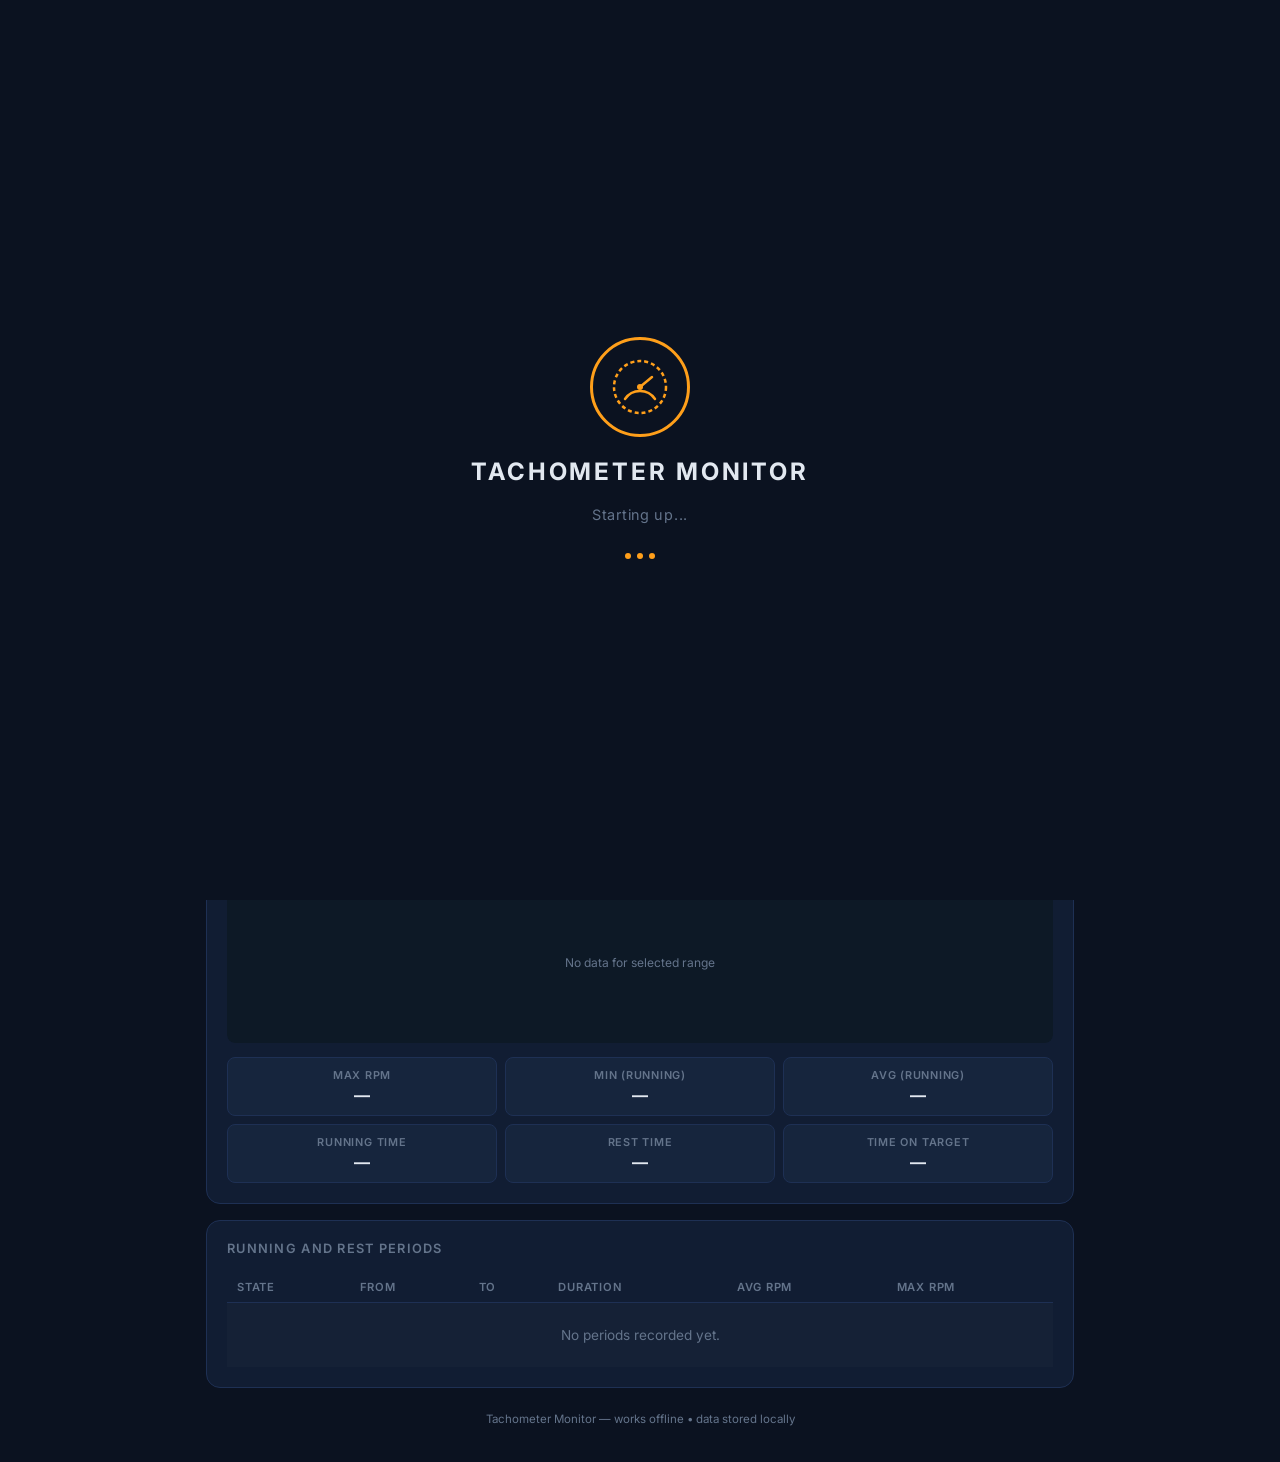
<file: tachometer.html>
<!DOCTYPE html>
<html lang="en">
<head>
  <meta charset="UTF-8" />
  <meta name="viewport" content="width=device-width, initial-scale=1.0" />
  <title>Tachometer Monitor</title>
  <link rel="preconnect" href="https://fonts.googleapis.com" />
  <link href="https://fonts.googleapis.com/css2?family=Inter:wght@300;400;500;600;700&display=swap" rel="stylesheet" />

  <style>
    /* ─────────────────────────────────────────
       RESET & TOKENS
    ───────────────────────────────────────── */
    *, *::before, *::after { box-sizing: border-box; margin: 0; padding: 0; }

    :root {
      --bg:          #0b1220;
      --surface:     #111d33;
      --surface2:    #16253d;
      --border:      #1e3054;
      --accent:      #ff9f1a;
      --accent-dim:  #cc7d12;
      --green:       #22c55e;
      --red:         #ef4444;
      --text:        #e2e8f0;
      --text-muted:  #64748b;
      --text-dim:    #94a3b8;
      --font:        'Inter', 'Roboto', sans-serif;
      --radius:      14px;
      --radius-sm:   8px;
    }

    html, body {
      background: var(--bg);
      color: var(--text);
      font-family: var(--font);
      min-height: 100dvh;
      overflow-x: hidden;
    }

    /* ─────────────────────────────────────────
       SPLASH SCREEN
    ───────────────────────────────────────── */
    #splash {
      position: fixed;
      inset: 0;
      background: var(--bg);
      display: flex;
      flex-direction: column;
      align-items: center;
      justify-content: center;
      gap: 20px;
      z-index: 1000;
      transition: opacity 0.7s ease, visibility 0.7s ease;
    }
    #splash.hidden { opacity: 0; visibility: hidden; pointer-events: none; }
    .splash-logo {
      width: 100px; height: 100px;
      border-radius: 50%;
      border: 3px solid var(--accent);
      display: flex; align-items: center; justify-content: center;
      animation: pulse-ring 1.5s ease-in-out infinite;
    }
    .splash-logo svg { width: 60px; height: 60px; }
    @keyframes pulse-ring {
      0%,100% { box-shadow: 0 0 0 0 rgba(255,159,26,0.4); }
      50%      { box-shadow: 0 0 0 16px rgba(255,159,26,0); }
    }
    .splash-title {
      font-size: 1.5rem; font-weight: 700; letter-spacing: 0.12em;
      color: var(--text);
    }
    .splash-sub { color: var(--text-muted); font-size: 0.9rem; letter-spacing: 0.05em; }
    .splash-dots span {
      display: inline-block; width: 6px; height: 6px; border-radius: 50%;
      background: var(--accent); margin: 0 3px;
      animation: dot-bounce 1.2s ease-in-out infinite;
    }
    .splash-dots span:nth-child(2) { animation-delay: 0.2s; }
    .splash-dots span:nth-child(3) { animation-delay: 0.4s; }
    @keyframes dot-bounce { 0%,80%,100%{transform:translateY(0)} 40%{transform:translateY(-8px)} }

    /* ─────────────────────────────────────────
       MAIN LAYOUT
    ───────────────────────────────────────── */
    #app {
      max-width: 900px;
      margin: 0 auto;
      padding: 16px;
      display: flex;
      flex-direction: column;
      gap: 16px;
    }

    /* ─────────────────────────────────────────
       HEADER
    ───────────────────────────────────────── */
    header {
      display: flex;
      flex-direction: column;
      gap: 12px;
    }
    .header-top {
      display: flex;
      align-items: center;
      justify-content: space-between;
      flex-wrap: wrap;
      gap: 8px;
    }
    .app-title {
      font-size: 1.15rem; font-weight: 700;
      letter-spacing: 0.08em;
      color: var(--text);
      display: flex; align-items: center; gap: 8px;
    }
    .app-title .dot {
      width: 8px; height: 8px; border-radius: 50%;
      background: var(--accent);
      animation: blink 2s ease infinite;
    }
    @keyframes blink { 0%,100%{opacity:1} 50%{opacity:0.2} }

    /* Connection row */
    .conn-row {
      display: flex; flex-wrap: wrap; gap: 8px; align-items: center;
    }
    .conn-row input[type="text"] {
      flex: 1; min-width: 120px;
      padding: 9px 12px;
      background: var(--surface); border: 1px solid var(--border);
      border-radius: var(--radius-sm);
      color: var(--text); font-family: var(--font); font-size: 0.9rem;
      outline: none;
      transition: border-color 0.2s;
    }
    .conn-row input[type="text"]:focus { border-color: var(--accent); }

    .btn {
      padding: 9px 18px;
      border: none; border-radius: var(--radius-sm);
      font-family: var(--font); font-size: 0.88rem; font-weight: 600;
      cursor: pointer; transition: background 0.2s, transform 0.1s;
      letter-spacing: 0.03em;
    }
    .btn:active { transform: scale(0.96); }
    .btn-accent {
      background: var(--accent); color: #000;
    }
    .btn-accent:hover { background: #ffb84d; }
    .btn-outline {
      background: transparent; color: var(--accent);
      border: 1.5px solid var(--accent);
    }
    .btn-outline:hover { background: rgba(255,159,26,0.08); }
    .btn-ghost {
      background: var(--surface2); color: var(--text-dim);
      border: 1px solid var(--border);
    }
    .btn-ghost:hover { background: var(--border); }
    .btn-danger {
      background: transparent; color: var(--red);
      border: 1.5px solid var(--red);
    }
    .btn-danger:hover { background: rgba(239,68,68,0.1); }

    /* Status pill */
    .status-row { display: flex; align-items: center; gap: 10px; flex-wrap: wrap; }
    .status-pill {
      display: inline-flex; align-items: center; gap: 6px;
      padding: 4px 12px; border-radius: 999px;
      font-size: 0.78rem; font-weight: 600; letter-spacing: 0.04em;
      border: 1.5px solid var(--border);
      color: var(--text-muted);
      transition: all 0.3s;
    }
    .status-pill .pill-dot {
      width: 7px; height: 7px; border-radius: 50%;
      background: var(--text-muted); transition: background 0.3s;
    }
    .status-pill.connected, .status-pill.demo {
      border-color: var(--green); color: var(--green);
    }
    .status-pill.connected .pill-dot, .status-pill.demo .pill-dot {
      background: var(--green);
      animation: blink 1.5s ease infinite;
    }
    .status-pill.connecting {
      border-color: var(--accent); color: var(--accent);
    }
    .status-pill.connecting .pill-dot {
      background: var(--accent);
      animation: blink 0.8s ease infinite;
    }

    /* ─────────────────────────────────────────
       ALERT BANNER
    ───────────────────────────────────────── */
    #alert-banner {
      display: none;
      background: rgba(239,68,68,0.12);
      border: 1.5px solid var(--red);
      border-radius: var(--radius-sm);
      padding: 10px 16px;
      color: var(--red);
      font-size: 0.88rem; font-weight: 600;
      align-items: center; gap: 8px;
      animation: shake 0.4s ease;
    }
    #alert-banner.visible { display: flex; }
    @keyframes shake {
      0%,100%{transform:translateX(0)} 25%{transform:translateX(-4px)} 75%{transform:translateX(4px)}
    }
    #alert-banner .alert-icon { font-size: 1.1rem; }

    /* ─────────────────────────────────────────
       CARDS
    ───────────────────────────────────────── */
    .card {
      background: var(--surface);
      border: 1px solid var(--border);
      border-radius: var(--radius);
      padding: 20px;
    }
    .card-title {
      font-size: 0.8rem; font-weight: 600;
      letter-spacing: 0.1em; text-transform: uppercase;
      color: var(--text-muted); margin-bottom: 16px;
    }

    /* ─────────────────────────────────────────
       GAUGE CARD
    ───────────────────────────────────────── */
    .gauge-wrap {
      display: flex; justify-content: center;
      margin-bottom: 16px;
    }
    #gauge-canvas {
      max-width: 300px; width: 100%;
      height: auto;
    }

    /* Stat tiles row */
    .stat-tiles {
      display: grid;
      grid-template-columns: 1fr 1fr;
      gap: 10px;
    }
    .stat-tile {
      background: var(--surface2);
      border: 1px solid var(--border);
      border-radius: var(--radius-sm);
      padding: 12px 14px;
    }
    .stat-tile .tile-label {
      font-size: 0.72rem; font-weight: 600; letter-spacing: 0.08em;
      text-transform: uppercase; color: var(--text-muted);
      margin-bottom: 4px;
    }
    .stat-tile .tile-value {
      font-size: 1.3rem; font-weight: 700; color: var(--text);
    }
    .tile-value.running { color: var(--accent); }
    .tile-value.idle    { color: var(--text-muted); }

    /* ─────────────────────────────────────────
       SETTINGS CARD
    ───────────────────────────────────────── */
    .settings-grid {
      display: grid;
      grid-template-columns: 1fr 1fr;
      gap: 12px;
      margin-bottom: 14px;
    }
    @media (max-width: 480px) {
      .settings-grid { grid-template-columns: 1fr; }
    }
    .field { display: flex; flex-direction: column; gap: 5px; }
    .field label {
      font-size: 0.75rem; font-weight: 600; letter-spacing: 0.05em;
      text-transform: uppercase; color: var(--text-muted);
    }
    .field input[type="number"] {
      padding: 9px 12px;
      background: var(--surface2); border: 1px solid var(--border);
      border-radius: var(--radius-sm);
      color: var(--text); font-family: var(--font); font-size: 0.9rem;
      outline: none; transition: border-color 0.2s;
    }
    .field input[type="number"]:focus { border-color: var(--accent); }
    .settings-helper {
      font-size: 0.78rem; color: var(--text-muted); margin-bottom: 14px;
      line-height: 1.5;
    }
    .settings-btns { display: flex; flex-wrap: wrap; gap: 8px; }

    /* ─────────────────────────────────────────
       HISTORY CARD
    ───────────────────────────────────────── */
    .history-header {
      display: flex; align-items: center; justify-content: space-between;
      flex-wrap: wrap; gap: 8px; margin-bottom: 14px;
    }
    .history-header .card-title { margin-bottom: 0; }
    select {
      padding: 7px 10px;
      background: var(--surface2); border: 1px solid var(--border);
      border-radius: var(--radius-sm);
      color: var(--text); font-family: var(--font); font-size: 0.82rem;
      outline: none; cursor: pointer;
    }
    #history-canvas {
      width: 100%; border-radius: var(--radius-sm);
      display: block;
    }
    .history-stats {
      display: grid;
      grid-template-columns: repeat(3, 1fr);
      gap: 8px;
      margin-top: 14px;
    }
    @media (max-width: 480px) {
      .history-stats { grid-template-columns: repeat(2, 1fr); }
    }
    .h-stat {
      background: var(--surface2); border: 1px solid var(--border);
      border-radius: var(--radius-sm); padding: 10px 12px;
      text-align: center;
    }
    .h-stat .hs-label {
      font-size: 0.68rem; font-weight: 600; letter-spacing: 0.07em;
      text-transform: uppercase; color: var(--text-muted);
    }
    .h-stat .hs-val {
      font-size: 1rem; font-weight: 700; color: var(--text);
      margin-top: 3px; white-space: nowrap;
    }

    /* ─────────────────────────────────────────
       PERIODS TABLE
    ───────────────────────────────────────── */
    .periods-wrap { overflow-x: auto; }
    table {
      width: 100%; border-collapse: collapse;
      font-size: 0.82rem; white-space: nowrap;
    }
    thead th {
      padding: 8px 10px; text-align: left;
      font-size: 0.7rem; font-weight: 600; letter-spacing: 0.07em;
      text-transform: uppercase; color: var(--text-muted);
      border-bottom: 1px solid var(--border);
    }
    tbody tr:nth-child(odd) { background: rgba(255,255,255,0.015); }
    tbody tr:hover { background: rgba(255,255,255,0.03); }
    tbody td { padding: 7px 10px; color: var(--text-dim); }
    .state-badge {
      display: inline-block; padding: 2px 8px;
      border-radius: 999px; font-size: 0.72rem; font-weight: 700;
    }
    .state-badge.running { color: var(--accent); border: 1px solid var(--accent); }
    .state-badge.rest    { color: var(--text-muted); border: 1px solid var(--border); }
    .no-data {
      text-align: center; padding: 24px;
      color: var(--text-muted); font-size: 0.85rem;
    }

    /* ─────────────────────────────────────────
       CONFIRMATION MODAL
    ───────────────────────────────────────── */
    #modal-overlay {
      display: none; position: fixed; inset: 0;
      background: rgba(0,0,0,0.65); z-index: 900;
      align-items: center; justify-content: center;
    }
    #modal-overlay.visible { display: flex; }
    .modal {
      background: var(--surface); border: 1px solid var(--border);
      border-radius: var(--radius); padding: 28px; max-width: 340px; width: 90%;
    }
    .modal h3 { font-size: 1rem; margin-bottom: 10px; }
    .modal p  { font-size: 0.85rem; color: var(--text-muted); margin-bottom: 20px; line-height: 1.5; }
    .modal-btns { display: flex; gap: 10px; justify-content: flex-end; }

    /* ─────────────────────────────────────────
       FOOTER
    ───────────────────────────────────────── */
    footer {
      text-align: center; font-size: 0.72rem;
      color: var(--text-muted); padding: 8px 0 20px;
    }
  </style>
</head>
<body>

<!-- ═══════════════════════════════════════════
     SPLASH SCREEN
════════════════════════════════════════════ -->
<div id="splash">
  <div class="splash-logo">
    <!-- Gauge icon -->
    <svg viewBox="0 0 60 60" fill="none" xmlns="http://www.w3.org/2000/svg">
      <circle cx="30" cy="30" r="26" stroke="#ff9f1a" stroke-width="2.5" stroke-dasharray="4 3"/>
      <path d="M15 42 A18 18 0 0 1 45 42" stroke="#ff9f1a" stroke-width="2.5" stroke-linecap="round" fill="none"/>
      <line x1="30" y1="30" x2="42" y2="20" stroke="#ff9f1a" stroke-width="2.5" stroke-linecap="round"/>
      <circle cx="30" cy="30" r="3" fill="#ff9f1a"/>
    </svg>
  </div>
  <div class="splash-title">TACHOMETER MONITOR</div>
  <div class="splash-sub">Starting up...</div>
  <div class="splash-dots"><span></span><span></span><span></span></div>
</div>

<!-- ═══════════════════════════════════════════
     CONFIRMATION MODAL
════════════════════════════════════════════ -->
<div id="modal-overlay">
  <div class="modal">
    <h3>Clear History</h3>
    <p>This will permanently delete all RPM history, running/rest period records, and reset stats. This cannot be undone.</p>
    <div class="modal-btns">
      <button class="btn btn-ghost" onclick="closeModal()">Cancel</button>
      <button class="btn btn-danger" onclick="confirmClear()">Clear</button>
    </div>
  </div>
</div>

<!-- ═══════════════════════════════════════════
     MAIN APP
════════════════════════════════════════════ -->
<div id="app">

  <!-- ── HEADER ─────────────────────────── -->
  <header>
    <div class="header-top">
      <div class="app-title">
        <div class="dot"></div>
        TACHOMETER MONITOR
      </div>
    </div>

    <div class="conn-row">
      <input type="text" id="device-id" placeholder="Device ID (e.g. 123468)" maxlength="20" />
      <button class="btn btn-accent" onclick="connectDevice()">Connect</button>
      <button class="btn btn-outline" onclick="startDemo()">Demo</button>
    </div>

    <div class="status-row">
      <div class="status-pill" id="status-pill">
        <div class="pill-dot"></div>
        <span id="status-text">Disconnected</span>
      </div>
    </div>

    <!-- Alert Banner -->
    <div id="alert-banner">
      <span class="alert-icon">⚠</span>
      <span id="alert-msg">RPM out of target range!</span>
    </div>
  </header>

  <!-- ── LIVE RPM GAUGE CARD ─────────────── -->
  <div class="card">
    <div class="card-title">Live RPM</div>
    <div class="gauge-wrap">
      <canvas id="gauge-canvas" width="300" height="200"></canvas>
    </div>
    <div class="stat-tiles">
      <div class="stat-tile">
        <div class="tile-label">Current RPM</div>
        <div class="tile-value" id="tile-rpm">0</div>
      </div>
      <div class="stat-tile">
        <div class="tile-label">Machine State</div>
        <div class="tile-value idle" id="tile-state">Idle</div>
      </div>
    </div>
  </div>

  <!-- ── SETTINGS CARD ───────────────────── -->
  <div class="card">
    <div class="card-title">Settings</div>
    <div class="settings-grid">
      <div class="field">
        <label for="set-target">Target RPM</label>
        <input type="number" id="set-target" placeholder="e.g. 1500" min="0" max="9999" />
      </div>
      <div class="field">
        <label for="set-tol">Tolerance ±</label>
        <input type="number" id="set-tol" value="50" min="0" max="1000" />
      </div>
      <div class="field">
        <label for="set-idle">Idle below RPM</label>
        <input type="number" id="set-idle" value="30" min="0" max="9999" />
      </div>
      <div class="field">
        <label for="set-gmax">Gauge max</label>
        <input type="number" id="set-gmax" value="3000" min="100" max="99999" />
      </div>
    </div>
    <p class="settings-helper">
      An alert shows and beeps when RPM leaves target ± tolerance while the machine is running.
    </p>
    <div class="settings-btns">
      <button class="btn btn-accent" onclick="saveSettings()">Save settings</button>
      <button class="btn btn-ghost"  onclick="exportCSV()">Export CSV</button>
      <button class="btn btn-danger" onclick="openModal()">Clear history</button>
    </div>
  </div>

  <!-- ── HISTORY CARD ────────────────────── -->
  <div class="card">
    <div class="history-header">
      <div class="card-title">History</div>
      <select id="range-select" onchange="updateHistoryView()">
        <option value="5">Last 5 min</option>
        <option value="60">Last 1 hour</option>
        <option value="480">Last 8 hours</option>
        <option value="1440">Last 24 hours</option>
        <option value="0">All</option>
      </select>
    </div>

    <canvas id="history-canvas" height="160"></canvas>

    <div class="history-stats">
      <div class="h-stat">
        <div class="hs-label">Max RPM</div>
        <div class="hs-val" id="hs-max">—</div>
      </div>
      <div class="h-stat">
        <div class="hs-label">Min (running)</div>
        <div class="hs-val" id="hs-min">—</div>
      </div>
      <div class="h-stat">
        <div class="hs-label">Avg (running)</div>
        <div class="hs-val" id="hs-avg">—</div>
      </div>
      <div class="h-stat">
        <div class="hs-label">Running time</div>
        <div class="hs-val" id="hs-run">—</div>
      </div>
      <div class="h-stat">
        <div class="hs-label">Rest time</div>
        <div class="hs-val" id="hs-rest">—</div>
      </div>
      <div class="h-stat">
        <div class="hs-label">Time on target</div>
        <div class="hs-val" id="hs-ontgt">—</div>
      </div>
    </div>
  </div>

  <!-- ── PERIODS TABLE CARD ─────────────── -->
  <div class="card">
    <div class="card-title">Running and rest periods</div>
    <div class="periods-wrap">
      <table id="periods-table">
        <thead>
          <tr>
            <th>State</th>
            <th>From</th>
            <th>To</th>
            <th>Duration</th>
            <th>Avg RPM</th>
            <th>Max RPM</th>
          </tr>
        </thead>
        <tbody id="periods-body">
          <tr><td colspan="6" class="no-data">No periods recorded yet.</td></tr>
        </tbody>
      </table>
    </div>
  </div>

  <footer>Tachometer Monitor &mdash; works offline &bull; data stored locally</footer>
</div><!-- /#app -->


<script>
/* ═══════════════════════════════════════════════════════════════════
   TACHOMETER MONITOR — main script
   ─────────────────────────────────────────────────────────────────
   Sections:
     1. State & constants
     2. LocalStorage helpers
     3. ── PLUGGABLE DATA SOURCE ──  ← put your ESP32 code here
     4. Demo mode data generator
     5. RPM processing (state, alert, history)
     6. Gauge drawing (Canvas)
     7. History chart drawing (Canvas)
     8. Periods table rendering
     9. Stats calculation
    10. Settings
    11. Export CSV
    12. UI helpers (splash, modal, status pill)
    13. Init
═══════════════════════════════════════════════════════════════════ */

/* ─────────────────────────────────────────
   1. STATE & CONSTANTS
───────────────────────────────────────── */
const MAX_HISTORY   = 86400;   // max data points kept (~24h at 1/sec)
const SAMPLE_MS     = 1000;    // how often we sample RPM (ms)
const GAUGE_RADIUS  = 120;     // gauge drawing radius (canvas units)

// Application state
const state = {
  rpm:           0,       // current RPM
  targetRPM:     null,    // null means "not set"
  tolerance:     50,
  idleThreshold: 30,
  gaugeMax:      3000,

  isRunning:      false,
  wasRunning:     false,  // for edge-detection
  connectionMode: 'none', // 'none' | 'device' | 'demo'
  connectionStatus: 'disconnected', // 'disconnected'|'connecting'|'connected'|'demo'
  deviceId:       '',

  // displayed (animated) needle angle
  displayRPM:    0,

  // alert
  alertActive:   false,
  beepCooldown:  false,

  // history: array of { t: timestamp_ms, rpm: number }
  history: [],

  // periods: array of { state:'running'|'rest', from, to, rpms:[] }
  periods: [],
  currentPeriod: null,

  // demo generator internals
  _demoInterval:  null,
  _demoPhase:     'rest',  // 'running' | 'rest'
  _demoPhaseMs:   0,
  _demoPhaseDur:  0,
  _demoBaseRPM:   0,

  // connection / device interval
  _connInterval: null,
};

/* ─────────────────────────────────────────
   2. LOCALSTORAGE HELPERS
───────────────────────────────────────── */
function saveToStorage() {
  try {
    localStorage.setItem('tach_history', JSON.stringify(state.history.slice(-MAX_HISTORY)));
    localStorage.setItem('tach_periods', JSON.stringify(state.periods.slice(-500)));
    localStorage.setItem('tach_settings', JSON.stringify({
      targetRPM:     state.targetRPM,
      tolerance:     state.tolerance,
      idleThreshold: state.idleThreshold,
      gaugeMax:      state.gaugeMax,
    }));
  } catch (e) {
    console.warn('localStorage save failed:', e);
  }
}

function loadFromStorage() {
  try {
    const h = localStorage.getItem('tach_history');
    if (h) state.history = JSON.parse(h);

    const p = localStorage.getItem('tach_periods');
    if (p) state.periods = JSON.parse(p);

    const s = localStorage.getItem('tach_settings');
    if (s) {
      const saved = JSON.parse(s);
      state.targetRPM     = saved.targetRPM     ?? null;
      state.tolerance     = saved.tolerance      ?? 50;
      state.idleThreshold = saved.idleThreshold  ?? 30;
      state.gaugeMax      = saved.gaugeMax       ?? 3000;
    }
  } catch (e) {
    console.warn('localStorage load failed:', e);
  }
}

/* ─────────────────────────────────────────────────────────────────
   3. ── PLUGGABLE DATA SOURCE ──
   ─────────────────────────────────────────────────────────────────
   Replace the body of connectToDevice() with your own transport.

   Examples:
     A) WebSocket to ESP32:
        const ws = new WebSocket(`ws://${endpoint}/ws`);
        ws.onmessage = e => pushRPM(JSON.parse(e.data).rpm);
        ws.onerror = () => disconnectCleanup();

     B) HTTP polling from ESP32:
        state._connInterval = setInterval(async () => {
          const res = await fetch(`http://${endpoint}/rpm`);
          const { rpm } = await res.json();
          pushRPM(rpm);
        }, SAMPLE_MS);

     C) MQTT over WebSocket (e.g. with a MQTT.js CDN):
        const client = mqtt.connect('ws://broker:9001');
        client.subscribe('machine/rpm');
        client.on('message', (t, msg) => pushRPM(+msg.toString()));

   The function receives the user-supplied `deviceId` string.
   Call `setStatus('connected')` once ready, or
   call `disconnectCleanup()` on failure.
───────────────────────────────────────────────────────────────── */
function connectToDevice(deviceId) {
  setStatus('connecting');

  // ── TODO: replace this block with your real transport ──────────
  // Example: WebSocket endpoint derived from deviceId
  // const endpoint = `192.168.1.${deviceId}`;
  // const ws = new WebSocket(`ws://${endpoint}/ws`);
  // ws.onopen = () => setStatus('connected');
  // ws.onmessage = e => pushRPM(JSON.parse(e.data).rpm);
  // ws.onerror = ws.onclose = () => disconnectCleanup();
  // ───────────────────────────────────────────────────────────────

  // Placeholder: simulate a failed connection after 2 s
  // (remove this when you add real code above)
  setTimeout(() => {
    console.info('No real data source configured. Reverting to Disconnected.');
    disconnectCleanup();
  }, 2000);
}

/* ─────────────────────────────────────────
   4. DEMO MODE DATA GENERATOR
───────────────────────────────────────── */
function startDemoGenerator() {
  // Kick off a new phase
  function newPhase() {
    state._demoPhase    = state._demoPhase === 'rest' ? 'running' : 'rest';
    state._demoPhaseMs  = 0;
    state._demoBaseRPM  = state._demoPhase === 'running'
      ? 600 + Math.random() * 1000   // running: 600–1600
      : 0;
    // duration: running 10–30 s, rest 5–15 s
    state._demoPhaseDur = state._demoPhase === 'running'
      ? (10 + Math.random() * 20) * 1000
      : (5  + Math.random() * 10) * 1000;
  }

  // Start in rest
  state._demoPhase    = 'rest';
  state._demoPhaseMs  = 0;
  state._demoBaseRPM  = 0;
  state._demoPhaseDur = 3000; // short initial rest

  state._demoInterval = setInterval(() => {
    state._demoPhaseMs += SAMPLE_MS;
    if (state._demoPhaseMs >= state._demoPhaseDur) newPhase();

    let rpm;
    if (state._demoPhase === 'running') {
      // slight noise ±80
      rpm = Math.max(0, state._demoBaseRPM + (Math.random() - 0.5) * 160);
      // gradual ramp up/down near phase boundaries
      const ramp = Math.min(state._demoPhaseMs / 2000, 1);
      rpm *= ramp;
    } else {
      rpm = 0;
    }
    pushRPM(Math.round(rpm));
  }, SAMPLE_MS);
}

function stopDemoGenerator() {
  if (state._demoInterval) {
    clearInterval(state._demoInterval);
    state._demoInterval = null;
  }
}

/* ─────────────────────────────────────────
   5. RPM PROCESSING
───────────────────────────────────────── */
/**
 * Main entry point for new RPM data.
 * Called by demo generator or real data source.
 */
function pushRPM(rpm) {
  rpm = Math.max(0, Math.round(rpm));
  state.rpm = rpm;

  const now = Date.now();
  const isRunning = rpm >= state.idleThreshold;
  state.isRunning = isRunning;

  // ── Record history point ────────────────
  state.history.push({ t: now, rpm });
  // Trim to rolling max (keep storage lean)
  if (state.history.length > MAX_HISTORY) {
    state.history.splice(0, state.history.length - MAX_HISTORY);
  }

  // ── Period tracking ─────────────────────
  const periodState = isRunning ? 'running' : 'rest';
  if (!state.currentPeriod) {
    state.currentPeriod = { state: periodState, from: now, to: now, rpms: [rpm] };
  } else if (state.currentPeriod.state !== periodState) {
    // State changed: close current period
    state.currentPeriod.to = now;
    state.periods.unshift({ ...state.currentPeriod, rpms: [...state.currentPeriod.rpms] });
    if (state.periods.length > 500) state.periods.pop();
    // Open new period
    state.currentPeriod = { state: periodState, from: now, to: now, rpms: [rpm] };
  } else {
    state.currentPeriod.to = now;
    state.currentPeriod.rpms.push(rpm);
  }

  // ── Alert check ─────────────────────────
  checkAlert(rpm, isRunning);

  // ── Persist every ~10 samples ───────────
  if (state.history.length % 10 === 0) saveToStorage();

  // ── Update UI ───────────────────────────
  updateLiveUI();
  updateHistoryView();
  renderPeriods();
}

function checkAlert(rpm, isRunning) {
  if (!isRunning || state.targetRPM === null) {
    hideAlert();
    return;
  }
  const lo = state.targetRPM - state.tolerance;
  const hi = state.targetRPM + state.tolerance;
  if (rpm < lo || rpm > hi) {
    showAlert(`RPM ${rpm} is outside target ${state.targetRPM} ± ${state.tolerance}`);
  } else {
    hideAlert();
  }
}

/* ─────────────────────────────────────────
   6. GAUGE DRAWING (Canvas)
───────────────────────────────────────── */
const gaugeCanvas = document.getElementById('gauge-canvas');
const gCtx = gaugeCanvas.getContext('2d');

// Animate needle smoothly
let rafId = null;
function animateGauge() {
  // Ease display RPM toward actual RPM
  const diff = state.rpm - state.displayRPM;
  state.displayRPM += diff * 0.12;
  if (Math.abs(diff) < 0.5) state.displayRPM = state.rpm;

  drawGauge(state.displayRPM);
  rafId = requestAnimationFrame(animateGauge);
}

function drawGauge(rpm) {
  const canvas = gaugeCanvas;
  const W = canvas.offsetWidth;
  // Keep canvas pixel size in sync with CSS size
  if (canvas.width !== W * devicePixelRatio || canvas.height !== (W * 0.67) * devicePixelRatio) {
    canvas.width  = W * devicePixelRatio;
    canvas.height = (W * 0.67) * devicePixelRatio;
    canvas.style.height = (W * 0.67) + 'px';
  }
  const dpr = devicePixelRatio;
  const ctx = gCtx;
  const cw = canvas.width, ch = canvas.height;
  ctx.clearRect(0, 0, cw, ch);

  const cx = cw / 2;
  const cy = ch * 0.57; // center a bit below middle so arc looks natural
  const R  = Math.min(cw, ch) * 0.42;

  // Arc spans from 210° to 330° (210° left, 330° right, 240° total sweep)
  const startAngle = (210) * Math.PI / 180;
  const endAngle   = (330) * Math.PI / 180;
  const totalSweep = (330 - 210 + 360) % 360 * Math.PI / 180; // 240 degrees

  // Clamp rpm to gaugeMax
  const clampedRPM = Math.min(rpm, state.gaugeMax);
  const fraction   = clampedRPM / state.gaugeMax;
  const needleAngle = startAngle + fraction * totalSweep;

  // ── Background track arc ────────────────
  ctx.beginPath();
  ctx.arc(cx, cy, R, startAngle, endAngle);
  ctx.strokeStyle = '#1e3054';
  ctx.lineWidth   = R * 0.12;
  ctx.lineCap     = 'round';
  ctx.stroke();

  // ── Filled arc (orange) ─────────────────
  if (fraction > 0.001) {
    ctx.beginPath();
    ctx.arc(cx, cy, R, startAngle, needleAngle);
    ctx.strokeStyle = '#ff9f1a';
    ctx.lineWidth   = R * 0.12;
    ctx.lineCap     = 'round';
    ctx.stroke();
  }

  // ── Tick marks ──────────────────────────
  const tickCount = 7; // labels: 0, 500, 1000, … up to gaugeMax
  const tickStep  = state.gaugeMax / (tickCount - 1);

  for (let i = 0; i < tickCount; i++) {
    const frac  = i / (tickCount - 1);
    const angle = startAngle + frac * totalSweep;
    const isMajor = true; // all 7 are major

    // Minor ticks between majors
    if (i < tickCount - 1) {
      for (let m = 1; m < 5; m++) {
        const mFrac  = (i + m / 5) / (tickCount - 1);
        const mAngle = startAngle + mFrac * totalSweep;
        const innerR = R * 0.84;
        const outerR = R * 0.92;
        ctx.beginPath();
        ctx.moveTo(cx + Math.cos(mAngle) * innerR, cy + Math.sin(mAngle) * innerR);
        ctx.lineTo(cx + Math.cos(mAngle) * outerR, cy + Math.sin(mAngle) * outerR);
        ctx.strokeStyle = '#1e3054';
        ctx.lineWidth   = dpr;
        ctx.stroke();
      }
    }

    const innerR = R * 0.78;
    const outerR = R * 0.94;
    ctx.beginPath();
    ctx.moveTo(cx + Math.cos(angle) * innerR, cy + Math.sin(angle) * innerR);
    ctx.lineTo(cx + Math.cos(angle) * outerR, cy + Math.sin(angle) * outerR);
    ctx.strokeStyle = '#2d4a7a';
    ctx.lineWidth   = 1.5 * dpr;
    ctx.stroke();

    // Labels
    const labelR = R * 0.63;
    const lx = cx + Math.cos(angle) * labelR;
    const ly = cy + Math.sin(angle) * labelR;
    const labelVal = Math.round(tickStep * i);
    ctx.fillStyle   = '#64748b';
    ctx.font        = `${Math.max(9, R * 0.11)}px Inter, sans-serif`;
    ctx.textAlign   = 'center';
    ctx.textBaseline = 'middle';
    ctx.fillText(labelVal >= 1000 ? (labelVal/1000).toFixed(0)+'k' : String(labelVal), lx, ly);
  }

  // ── Needle ──────────────────────────────
  const needleLen  = R * 0.82;
  const needleTail = R * 0.18;
  ctx.save();
  ctx.translate(cx, cy);
  ctx.rotate(needleAngle);
  // Needle body
  ctx.beginPath();
  ctx.moveTo(-needleTail, 0);
  ctx.lineTo(needleLen, 0);
  ctx.strokeStyle = '#ff9f1a';
  ctx.lineWidth   = 3 * dpr;
  ctx.lineCap     = 'round';
  ctx.stroke();
  ctx.restore();

  // Hub circle
  ctx.beginPath();
  ctx.arc(cx, cy, R * 0.07, 0, Math.PI * 2);
  ctx.fillStyle = '#ff9f1a';
  ctx.fill();
  ctx.beginPath();
  ctx.arc(cx, cy, R * 0.035, 0, Math.PI * 2);
  ctx.fillStyle = '#0b1220';
  ctx.fill();

  // ── Center RPM text ──────────────────────
  const displayVal = Math.round(rpm);
  ctx.fillStyle    = '#e2e8f0';
  ctx.font         = `bold ${R * 0.28}px Inter, sans-serif`;
  ctx.textAlign    = 'center';
  ctx.textBaseline = 'middle';
  ctx.fillText(displayVal.toLocaleString(), cx, cy + R * 0.3);

  ctx.fillStyle    = '#64748b';
  ctx.font         = `${R * 0.11}px Inter, sans-serif`;
  ctx.fillText('RPM', cx, cy + R * 0.45);
}

/* ─────────────────────────────────────────
   7. HISTORY CHART (Canvas)
───────────────────────────────────────── */
const histCanvas = document.getElementById('history-canvas');
const hCtx = histCanvas.getContext('2d');

function getFilteredHistory() {
  const rangeMin = parseInt(document.getElementById('range-select').value);
  if (rangeMin === 0) return state.history; // "All"
  const cutoff = Date.now() - rangeMin * 60 * 1000;
  return state.history.filter(p => p.t >= cutoff);
}

function drawHistoryChart() {
  const canvas = histCanvas;
  const W = canvas.offsetWidth;
  const H = 160;
  const dpr = devicePixelRatio;

  canvas.width  = W * dpr;
  canvas.height = H * dpr;
  canvas.style.height = H + 'px';

  const ctx = hCtx;
  ctx.clearRect(0, 0, canvas.width, canvas.height);

  const data = getFilteredHistory();

  // Background
  ctx.fillStyle = '#0d1926';
  ctx.roundRect(0, 0, canvas.width, canvas.height, 8 * dpr);
  ctx.fill();

  const pad = { t: 14 * dpr, r: 14 * dpr, b: 28 * dpr, l: 44 * dpr };
  const cw = canvas.width  - pad.l - pad.r;
  const ch = canvas.height - pad.t - pad.b;

  if (data.length < 2) {
    ctx.fillStyle = '#64748b';
    ctx.font = `${12 * dpr}px Inter, sans-serif`;
    ctx.textAlign = 'center';
    ctx.textBaseline = 'middle';
    ctx.fillText('No data for selected range', canvas.width / 2, canvas.height / 2);
    return;
  }

  const minT   = data[0].t;
  const maxT   = data[data.length - 1].t;
  const maxRPM = Math.max(state.gaugeMax, ...data.map(p => p.rpm));
  const minRPM = 0;

  const toX = t   => pad.l + ((t   - minT)   / (maxT - minT || 1)) * cw;
  const toY = rpm => pad.t + ch - ((rpm - minRPM) / (maxRPM - minRPM || 1)) * ch;

  // ── Grid lines ───────────────────────────
  const gridSteps = 4;
  ctx.setLineDash([3 * dpr, 4 * dpr]);
  ctx.strokeStyle = '#1e3054';
  ctx.lineWidth   = dpr;
  for (let i = 0; i <= gridSteps; i++) {
    const y = pad.t + (ch / gridSteps) * i;
    ctx.beginPath();
    ctx.moveTo(pad.l, y);
    ctx.lineTo(pad.l + cw, y);
    ctx.stroke();
    // Y axis label
    const val = Math.round(maxRPM - (maxRPM / gridSteps) * i);
    ctx.fillStyle = '#64748b';
    ctx.font = `${10 * dpr}px Inter, sans-serif`;
    ctx.textAlign = 'right';
    ctx.textBaseline = 'middle';
    ctx.fillText(val >= 1000 ? (val/1000).toFixed(1)+'k' : val, pad.l - 4 * dpr, y);
  }
  ctx.setLineDash([]);

  // ── Idle threshold line ──────────────────
  const thY = toY(state.idleThreshold);
  ctx.beginPath();
  ctx.moveTo(pad.l, thY);
  ctx.lineTo(pad.l + cw, thY);
  ctx.strokeStyle = 'rgba(100,116,139,0.4)';
  ctx.lineWidth   = dpr;
  ctx.setLineDash([5 * dpr, 5 * dpr]);
  ctx.stroke();
  ctx.setLineDash([]);

  // Target RPM line
  if (state.targetRPM !== null) {
    const tgtY = toY(state.targetRPM);
    ctx.beginPath();
    ctx.moveTo(pad.l, tgtY);
    ctx.lineTo(pad.l + cw, tgtY);
    ctx.strokeStyle = 'rgba(255,159,26,0.35)';
    ctx.lineWidth   = 1.5 * dpr;
    ctx.setLineDash([6 * dpr, 4 * dpr]);
    ctx.stroke();
    ctx.setLineDash([]);
  }

  // ── Line + fill ──────────────────────────
  ctx.beginPath();
  ctx.moveTo(toX(data[0].t), toY(data[0].rpm));
  for (let i = 1; i < data.length; i++) {
    ctx.lineTo(toX(data[i].t), toY(data[i].rpm));
  }
  // Stroke
  ctx.strokeStyle = '#ff9f1a';
  ctx.lineWidth   = 2 * dpr;
  ctx.lineJoin    = 'round';
  ctx.stroke();

  // Fill gradient
  const lastX = toX(data[data.length - 1].t);
  ctx.lineTo(lastX, pad.t + ch);
  ctx.lineTo(pad.l, pad.t + ch);
  ctx.closePath();
  const grad = ctx.createLinearGradient(0, pad.t, 0, pad.t + ch);
  grad.addColorStop(0,   'rgba(255,159,26,0.25)');
  grad.addColorStop(1,   'rgba(255,159,26,0)');
  ctx.fillStyle = grad;
  ctx.fill();

  // ── X-axis time labels ───────────────────
  const xLabels = 4;
  ctx.fillStyle   = '#64748b';
  ctx.font        = `${10 * dpr}px Inter, sans-serif`;
  ctx.textAlign   = 'center';
  ctx.textBaseline = 'top';
  for (let i = 0; i <= xLabels; i++) {
    const t  = minT + (maxT - minT) * (i / xLabels);
    const x  = toX(t);
    const d  = new Date(t);
    const label = d.getHours().toString().padStart(2,'0') + ':' +
                  d.getMinutes().toString().padStart(2,'0') + ':' +
                  d.getSeconds().toString().padStart(2,'0');
    ctx.fillText(label, x, pad.t + ch + 4 * dpr);
  }
}

/* ─────────────────────────────────────────
   8. PERIODS TABLE
───────────────────────────────────────── */
function renderPeriods() {
  const tbody = document.getElementById('periods-body');
  // Combine saved periods + current open period
  let all = [...state.periods];
  if (state.currentPeriod) all.unshift({ ...state.currentPeriod });

  if (all.length === 0) {
    tbody.innerHTML = '<tr><td colspan="6" class="no-data">No periods recorded yet.</td></tr>';
    return;
  }

  tbody.innerHTML = all.map(p => {
    const dur    = p.to - p.from;
    const avgRPM = p.rpms.length ? Math.round(p.rpms.reduce((a,b)=>a+b,0) / p.rpms.length) : 0;
    const maxRPM = p.rpms.length ? Math.max(...p.rpms) : 0;
    const isRunning = p.state === 'running';
    return `
      <tr>
        <td><span class="state-badge ${p.state}">${isRunning ? 'Running' : 'Rest'}</span></td>
        <td>${formatDate(p.from)}</td>
        <td>${formatDate(p.to)}</td>
        <td>${formatDuration(dur)}</td>
        <td>${isRunning ? avgRPM : '—'}</td>
        <td>${isRunning ? maxRPM : '—'}</td>
      </tr>`;
  }).join('');
}

/* ─────────────────────────────────────────
   9. STATS CALCULATION
───────────────────────────────────────── */
function calcStats(data) {
  if (!data.length) return null;

  const allRPM     = data.map(p => p.rpm);
  const runningPts = data.filter(p => p.rpm >= state.idleThreshold);
  const restPts    = data.filter(p => p.rpm < state.idleThreshold);

  const maxRPM = Math.max(...allRPM);
  const minRun = runningPts.length ? Math.min(...runningPts.map(p=>p.rpm)) : null;
  const avgRun = runningPts.length
    ? Math.round(runningPts.reduce((a,p)=>a+p.rpm,0) / runningPts.length)
    : null;

  // Running / rest time: count samples (each ~1 s)
  const runSec  = runningPts.length;
  const restSec = restPts.length;

  // Time on target
  let onTarget = null;
  if (state.targetRPM !== null) {
    const lo = state.targetRPM - state.tolerance;
    const hi = state.targetRPM + state.tolerance;
    const tgtPts = runningPts.filter(p => p.rpm >= lo && p.rpm <= hi);
    onTarget = tgtPts.length;
  }

  return { maxRPM, minRun, avgRun, runSec, restSec, onTarget };
}

function updateStats() {
  const data  = getFilteredHistory();
  const stats = calcStats(data);

  const set = (id, val) => { document.getElementById(id).textContent = val; };

  if (!stats) {
    ['hs-max','hs-min','hs-avg','hs-run','hs-rest','hs-ontgt']
      .forEach(id => set(id, '—'));
    return;
  }

  set('hs-max',   stats.maxRPM !== undefined ? stats.maxRPM : '—');
  set('hs-min',   stats.minRun !== null ? stats.minRun : '—');
  set('hs-avg',   stats.avgRun !== null ? stats.avgRun : '—');
  set('hs-run',   formatDuration(stats.runSec * 1000));
  set('hs-rest',  formatDuration(stats.restSec * 1000));
  if (state.targetRPM === null) {
    set('hs-ontgt', 'set a target');
  } else {
    set('hs-ontgt', stats.onTarget !== null ? formatDuration(stats.onTarget * 1000) : '—');
  }
}

/* ─────────────────────────────────────────
   10. SETTINGS
───────────────────────────────────────── */
function loadSettingsToUI() {
  const set = (id, val) => {
    if (val !== null && val !== undefined)
      document.getElementById(id).value = val;
  };
  set('set-target', state.targetRPM ?? '');
  set('set-tol',    state.tolerance);
  set('set-idle',   state.idleThreshold);
  set('set-gmax',   state.gaugeMax);
}

function saveSettings() {
  const target = document.getElementById('set-target').value;
  state.targetRPM     = target !== '' ? parseFloat(target) : null;
  state.tolerance     = parseFloat(document.getElementById('set-tol').value)  || 50;
  state.idleThreshold = parseFloat(document.getElementById('set-idle').value) || 30;
  state.gaugeMax      = parseFloat(document.getElementById('set-gmax').value) || 3000;
  saveToStorage();
  showToast('Settings saved ✓');
}

/* ─────────────────────────────────────────
   11. EXPORT CSV
───────────────────────────────────────── */
function exportCSV() {
  if (!state.history.length) { showToast('No data to export.'); return; }
  const rows = [['Timestamp','RPM','State']];
  state.history.forEach(p => {
    const iso   = new Date(p.t).toISOString();
    const s     = p.rpm >= state.idleThreshold ? 'Running' : 'Idle';
    rows.push([iso, p.rpm, s]);
  });
  const csv  = rows.map(r => r.join(',')).join('\r\n');
  const blob = new Blob([csv], { type: 'text/csv' });
  const url  = URL.createObjectURL(blob);
  const a    = document.createElement('a');
  a.href     = url;
  a.download = `tachometer_${new Date().toISOString().slice(0,10)}.csv`;
  a.click();
  URL.revokeObjectURL(url);
}

/* ─────────────────────────────────────────
   12. UI HELPERS
───────────────────────────────────────── */

// ── Status pill ──────────────────────────
function setStatus(mode) {
  state.connectionStatus = mode;
  const pill = document.getElementById('status-pill');
  const text = document.getElementById('status-text');
  pill.className = 'status-pill';
  const labels = {
    disconnected: 'Disconnected',
    connecting:   'Connecting...',
    connected:    'Connected',
    demo:         'Demo mode',
  };
  text.textContent = labels[mode] || mode;
  if (mode === 'connected' || mode === 'demo') pill.classList.add(mode === 'demo' ? 'demo' : 'connected');
  if (mode === 'connecting') pill.classList.add('connecting');
}

// ── Alert banner ─────────────────────────
function showAlert(msg) {
  const banner = document.getElementById('alert-banner');
  document.getElementById('alert-msg').textContent = msg;
  if (!state.alertActive) {
    state.alertActive = true;
    banner.classList.add('visible');
    beep();
  }
}
function hideAlert() {
  if (state.alertActive) {
    state.alertActive = false;
    document.getElementById('alert-banner').classList.remove('visible');
  }
}

// ── Web Audio beep ───────────────────────
let audioCtx = null;
function beep() {
  if (state.beepCooldown) return;
  state.beepCooldown = true;
  setTimeout(() => { state.beepCooldown = false; }, 3000);
  try {
    if (!audioCtx) audioCtx = new (window.AudioContext || window.webkitAudioContext)();
    const osc  = audioCtx.createOscillator();
    const gain = audioCtx.createGain();
    osc.connect(gain);
    gain.connect(audioCtx.destination);
    osc.frequency.value = 880;
    osc.type            = 'square';
    gain.gain.setValueAtTime(0.3, audioCtx.currentTime);
    gain.gain.exponentialRampToValueAtTime(0.001, audioCtx.currentTime + 0.4);
    osc.start();
    osc.stop(audioCtx.currentTime + 0.4);
  } catch(e) { /* Audio not available */ }
}

// ── Toast notification ───────────────────
let toastTimeout;
function showToast(msg) {
  // Re-use alert banner for toast (styled differently via JS)
  const el = document.createElement('div');
  el.style.cssText = `
    position:fixed; bottom:24px; left:50%; transform:translateX(-50%);
    background:#16253d; border:1px solid #ff9f1a; color:#ff9f1a;
    padding:9px 18px; border-radius:8px; font-size:.83rem; font-weight:600;
    z-index:800; box-shadow:0 4px 20px rgba(0,0,0,.4);
    transition:opacity .4s;
  `;
  el.textContent = msg;
  document.body.appendChild(el);
  clearTimeout(toastTimeout);
  toastTimeout = setTimeout(() => {
    el.style.opacity = '0';
    setTimeout(() => el.remove(), 400);
  }, 2000);
}

// ── Modal ────────────────────────────────
function openModal()  { document.getElementById('modal-overlay').classList.add('visible'); }
function closeModal() { document.getElementById('modal-overlay').classList.remove('visible'); }
function confirmClear() {
  state.history        = [];
  state.periods        = [];
  state.currentPeriod  = null;
  saveToStorage();
  closeModal();
  updateHistoryView();
  renderPeriods();
  showToast('History cleared.');
}

// ── Connect / disconnect ─────────────────
function connectDevice() {
  const id = document.getElementById('device-id').value.trim();
  if (!id) { showToast('Enter a Device ID first.'); return; }
  disconnectCleanup();
  state.connectionMode = 'device';
  state.deviceId       = id;
  connectToDevice(id);
}

function startDemo() {
  disconnectCleanup();
  state.connectionMode = 'demo';
  setStatus('demo');
  startDemoGenerator();
}

function disconnectCleanup() {
  stopDemoGenerator();
  if (state._connInterval) { clearInterval(state._connInterval); state._connInterval = null; }
  state.connectionMode = 'none';
  hideAlert();
  setStatus('disconnected');
}

// ── Live UI update ───────────────────────
function updateLiveUI() {
  // Tile: current RPM
  document.getElementById('tile-rpm').textContent = state.rpm.toLocaleString();

  // Tile: machine state
  const stateEl = document.getElementById('tile-state');
  if (state.isRunning) {
    stateEl.textContent  = 'Running';
    stateEl.className    = 'tile-value running';
  } else {
    stateEl.textContent  = 'Idle';
    stateEl.className    = 'tile-value idle';
  }
}

// ── History view (chart + stats) ─────────
function updateHistoryView() {
  drawHistoryChart();
  updateStats();
}

// ── Splash screen ────────────────────────
function hideSplash() {
  document.getElementById('splash').classList.add('hidden');
}

// ── Format helpers ───────────────────────
/**
 * Format a timestamp like "3 Oct, 11:21:36"
 */
function formatDate(ts) {
  const d   = new Date(ts);
  const day = d.getDate();
  const mon = d.toLocaleString('en', { month: 'short' });
  const hms = d.toTimeString().slice(0, 8);
  return `${day} ${mon}, ${hms}`;
}

/**
 * Format milliseconds as "14s", "1m 2s", "1h 3m"
 */
function formatDuration(ms) {
  const s = Math.round(ms / 1000);
  if (s < 60)   return `${s}s`;
  const m = Math.floor(s / 60);
  const r = s % 60;
  if (m < 60)   return r ? `${m}m ${r}s` : `${m}m`;
  const h = Math.floor(m / 60);
  const rm = m % 60;
  return rm ? `${h}h ${rm}m` : `${h}h`;
}

/* ─────────────────────────────────────────
   13. INIT
───────────────────────────────────────── */
function init() {
  // Load persisted data
  loadFromStorage();
  loadSettingsToUI();

  // Splash → main (2 s delay)
  setTimeout(hideSplash, 2000);

  // Start gauge animation loop
  animateGauge();

  // Initial renders
  updateHistoryView();
  renderPeriods();
  updateLiveUI();

  // Redraw history chart on resize
  window.addEventListener('resize', () => {
    drawHistoryChart();
    // gauge redraws on next RAF frame automatically
  });
}

init();
</script>
</body>
</html>
</file>
